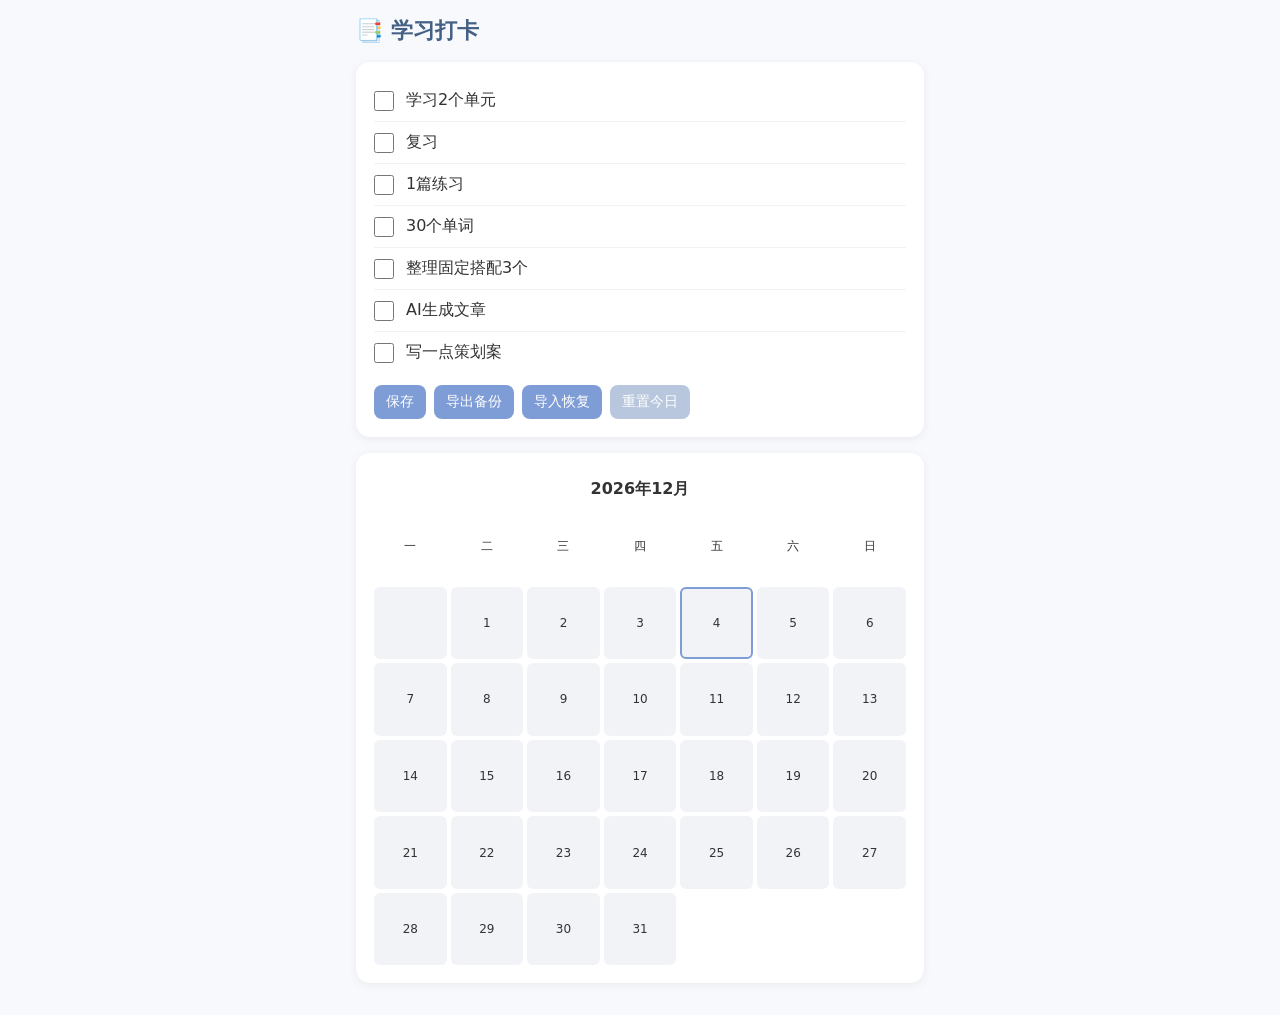
<file: web_snippets/list/index.html>
<!DOCTYPE html>
<html lang="zh-CN">

<head>
  <meta charset="UTF-8" />
  <meta name="viewport" content="width=device-width, initial-scale=1.0" />
  <title>学习打卡</title>
  <link rel="manifest"
    href="[data-uri]">
  <style>
    * {
      box-sizing: border-box;
      margin: 0;
      padding: 0;
      font-family: system-ui, sans-serif
    }

    body {
      background: #f7f9fc;
      color: #333;
      padding: 16px;
      max-width: 600px;
      margin: 0 auto
    }

    h1 {
      font-size: 22px;
      margin-bottom: 16px;
      color: #446084
    }

    .card {
      background: #fff;
      border-radius: 14px;
      padding: 18px;
      box-shadow: 0 2px 10px #00000010;
      margin-bottom: 16px
    }

    .task-item {
      display: flex;
      align-items: center;
      padding: 10px 0;
      border-bottom: 1px solid #f1f3f7
    }

    .task-item:last-child {
      border-bottom: none
    }

    .task-item input[type=checkbox] {
      width: 20px;
      height: 20px;
      margin-right: 12px
    }

    .task-done {
      text-decoration: line-through;
      color: #999
    }

    .calendar {
      display: grid;
      grid-template-columns: repeat(7, 1fr);
      gap: 4px;
      margin-top: 10px
    }

    .cal-day {
      aspect-ratio: 1/1;
      border-radius: 6px;
      display: flex;
      align-items: center;
      justify-content: center;
      font-size: 12px;
      background: #f1f3f7
    }

    .cal-day.done {
      background: #7e9cd5;
      color: white
    }

    .cal-day.today {
      border: 2px solid #7e9cd5
    }

    .btns {
      display: flex;
      gap: 8px;
      margin-top: 12px;
      flex-wrap: wrap
    }

    button {
      padding: 8px 12px;
      border: none;
      border-radius: 8px;
      background: #7e9cd5;
      color: white;
      font-size: 14px
    }

    button.gray {
      background: #b8c7dd
    }

    .month-title {
      text-align: center;
      margin: 8px 0;
      font-weight: bold
    }
  </style>
</head>

<body>
  <h1>📑 学习打卡</h1>
  <div class="card">
    <div id="taskList"></div>
    <div class="btns">
      <button onclick="saveAll()">保存</button>
      <button onclick="exportData()">导出备份</button>
      <button onclick="importData()">导入恢复</button>
      <button class="gray" onclick="resetToday()">重置今日</button>
    </div>
  </div>
  <div class="card">
    <div class="month-title" id="monthTitle"></div>
    <div class="calendar" id="calendar"></div>
  </div>

  <script>
    const TASKS = [
      { id: "t1", name: "学习2个单元" },
      { id: "t2", name: "复习" },
      { id: "t3", name: "1篇练习" },
      { id: "t4", name: "30个单词" },
      { id: "t5", name: "整理固定搭配3个" },
      { id: "t6", name: "AI生成文章" },
      { id: "t7", name: "写一点策划案" }
    ];

    let data = JSON.parse(localStorage.getItem("studyCheckData")) || {};

    function getTodayKey() {
      const d = new Date();
      return `${d.getFullYear()}-${String(d.getMonth() + 1).padStart(2, '0')}-${String(d.getDate()).padStart(2, '0')}`;
    }

    function renderTasks() {
      const today = getTodayKey();
      const todayData = data[today] || {};
      const wrap = document.getElementById("taskList");
      wrap.innerHTML = "";
      TASKS.forEach(t => {
        const div = document.createElement("div");
        div.className = "task-item";
        if (todayData[t.id]) div.classList.add("task-done");
        div.innerHTML = `
      <input type="checkbox" id="${t.id}" ${todayData[t.id] ? "checked" : ""}>
      <label for="${t.id}">${t.name}</label>
    `;
        const cb = div.querySelector("input");
        cb.onchange = () => {
          if (!data[today]) data[today] = {};
          data[today][t.id] = cb.checked;
          saveAll();
          renderTasks();
          renderCalendar();
        }
        wrap.appendChild(div);
      })
    }

    function renderCalendar() {
      const now = new Date();
      const y = now.getFullYear();
      const m = now.getMonth();
      document.getElementById("monthTitle").textContent = `${y}年${m + 1}月`;
      const first = new Date(y, m, 1);
      const last = new Date(y, m + 1, 0);
      const wrap = document.getElementById("calendar");
      wrap.innerHTML = "";
      const weekNames = ["一", "二", "三", "四", "五", "六", "日"];
      weekNames.forEach(w => {
        const s = document.createElement("div");
        s.className = "cal-day";
        s.style.background = "none";
        s.textContent = w;
        wrap.appendChild(s);
      })
      const startWeek = first.getDay() || 7;
      for (let i = 1; i < startWeek; i++) {
        const empty = document.createElement("div");
        empty.className = "cal-day";
        wrap.appendChild(empty);
      }
      for (let d = 1; d <= last.getDate(); d++) {
        const dayKey = `${y}-${String(m + 1).padStart(2, '0')}-${String(d).padStart(2, '0')}`;
        const cell = document.createElement("div");
        cell.className = "cal-day";
        if (data[dayKey]) cell.classList.add("done");
        if (d === now.getDate()) cell.classList.add("today");
        cell.textContent = d;
        wrap.appendChild(cell);
      }
    }

    function saveAll() {
      localStorage.setItem("studyCheckData", JSON.stringify(data));
    }

    function resetToday() {
      const k = getTodayKey();
      delete data[k];
      saveAll();
      renderTasks();
      renderCalendar();
    }

    function exportData() {
      const blob = new Blob([JSON.stringify(data, null, 2)], { type: "application/json" });
      const a = document.createElement("a");
      a.href = URL.createObjectURL(blob);
      a.download = "study-check-backup.json";
      a.click();
    }

    function importData() {
      const inp = document.createElement("input");
      inp.type = "file";
      inp.accept = ".json";
      inp.onchange = e => {
        const f = e.target.files[0];
        const r = new FileReader();
        r.onload = ev => {
          try {
            data = JSON.parse(ev.target.result);
            saveAll();
            renderTasks();
            renderCalendar();
            alert("导入成功");
          } catch (err) { alert("文件读取失败") }
        }
        r.readAsText(f);
      }
      inp.click();
    }

    renderTasks();
    renderCalendar();
  </script>
</body>

</html>
</file>
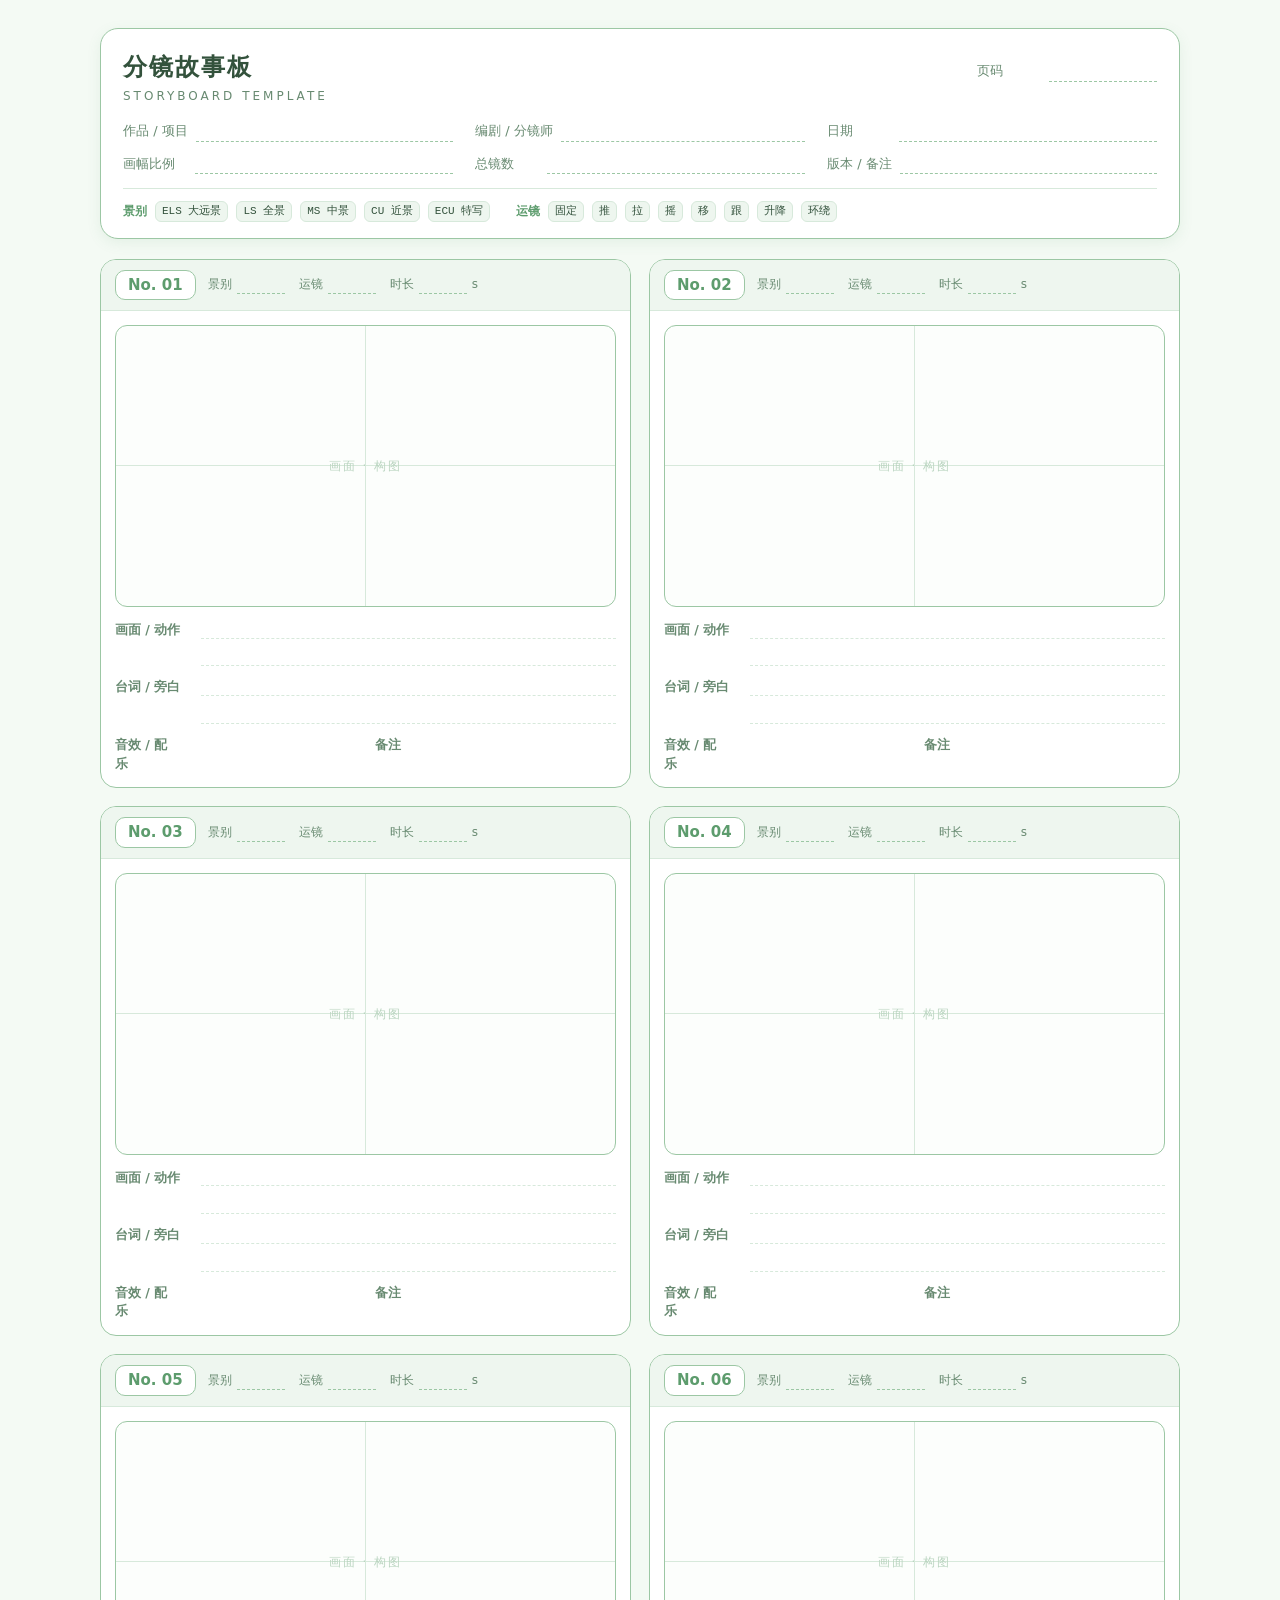
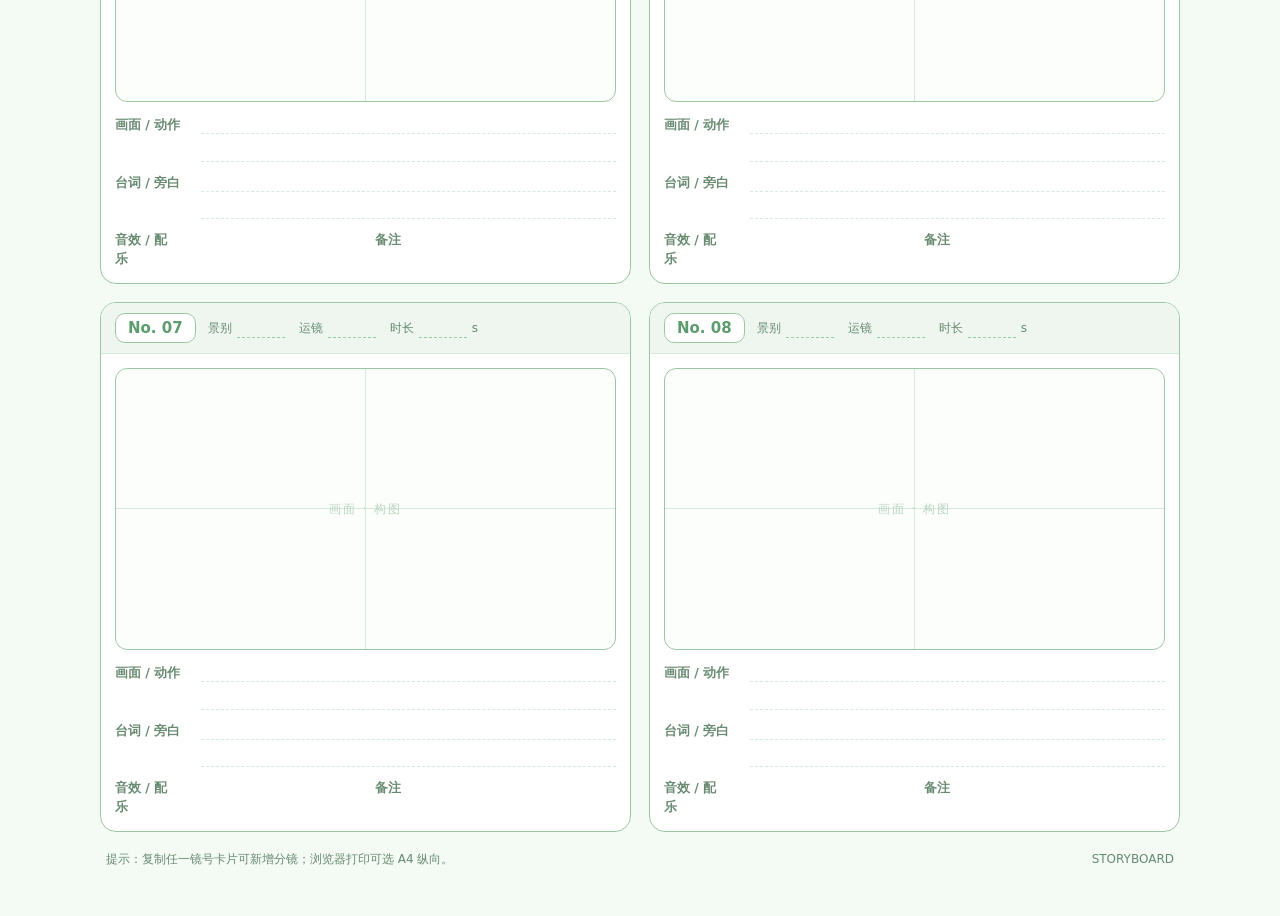
<file: web_snippets/storyboard/分镜故事板模板.html>
<!DOCTYPE html>
<html lang="zh-CN">
<head>
<meta charset="UTF-8">
<meta name="viewport" content="width=device-width, initial-scale=1.0">
<title>分镜故事板模板 · Storyboard</title>
<style>
  :root{
    --bg:#f4faf4;
    --card:#ffffff;
    --line:#9cc7a4;
    --line-soft:#d7e9db;
    --ink:#33523c;
    --ink-soft:#688a71;
    --accent:#5d9c6d;
    --tag:#eef6ef;
  }
  *{box-sizing:border-box;margin:0;padding:0;}
  html,body{background:var(--bg);}
  body{
    font-family:"Noto Sans SC","PingFang SC","Microsoft YaHei",system-ui,sans-serif;
    color:var(--ink);
    padding:28px 20px 48px;
    line-height:1.5;
  }
  .sheet{max-width:1080px;margin:0 auto;}

  /* ===== 顶部信息栏 ===== */
  .head{
    background:var(--card);
    border:1.5px solid var(--line);
    border-radius:18px;
    padding:20px 22px 16px;
    box-shadow:0 4px 14px rgba(93,156,109,.10);
  }
  .head-top{display:flex;justify-content:space-between;align-items:baseline;gap:16px;flex-wrap:wrap;}
  .title{font-size:24px;font-weight:700;letter-spacing:2px;color:var(--ink);}
  .title small{display:block;font-size:12px;font-weight:400;letter-spacing:3px;color:var(--ink-soft);margin-top:2px;}
  .head-meta{display:grid;grid-template-columns:repeat(3,1fr);gap:12px 22px;margin-top:16px;}
  .field{display:flex;align-items:baseline;gap:8px;font-size:13px;}
  .field label{color:var(--ink-soft);white-space:nowrap;min-width:64px;}
  .field .blank{flex:1;border-bottom:1px dashed var(--line);min-height:20px;}
  .field .blank[contenteditable="true"]:focus{outline:none;border-bottom-color:var(--accent);}

  /* ===== 图例 ===== */
  .legend{
    display:flex;flex-wrap:wrap;gap:10px 26px;
    margin-top:14px;padding-top:12px;border-top:1px solid var(--line-soft);
    font-size:12px;color:var(--ink-soft);
  }
  .legend .group{display:flex;gap:8px;align-items:center;flex-wrap:wrap;}
  .legend b{color:var(--accent);font-weight:600;}
  .legend code{
    background:var(--tag);border:1px solid var(--line-soft);border-radius:6px;
    padding:1px 6px;font-size:11px;color:var(--ink);
  }

  /* ===== 分镜格 ===== */
  .board{display:grid;grid-template-columns:repeat(2,1fr);gap:18px;margin-top:20px;}
  .cell{
    background:var(--card);
    border:1.5px solid var(--line);
    border-radius:16px;
    overflow:hidden;
    break-inside:avoid;
    display:flex;flex-direction:column;
  }
  .cell-head{
    display:flex;align-items:center;gap:12px;
    padding:10px 14px;border-bottom:1px solid var(--line-soft);
    background:var(--tag);
  }
  .shot-no{
    font-size:15px;font-weight:700;color:var(--accent);
    background:#fff;border:1.5px solid var(--line);border-radius:10px;
    padding:3px 12px;white-space:nowrap;
  }
  .cell-head .mini{display:flex;gap:14px;font-size:12px;color:var(--ink-soft);flex-wrap:wrap;}
  .cell-head .mini span{display:flex;gap:5px;align-items:baseline;}
  .cell-head .mini .blank{border-bottom:1px dashed var(--line);min-width:48px;min-height:16px;}

  .frame{
    position:relative;margin:14px 14px 0;aspect-ratio:16/9;
    border:1.5px solid var(--line);border-radius:12px;
    background:
      linear-gradient(to right,transparent calc(50% - .5px),var(--line-soft) calc(50% - .5px),var(--line-soft) calc(50% + .5px),transparent calc(50% + .5px)),
      linear-gradient(to bottom,transparent calc(50% - .5px),var(--line-soft) calc(50% - .5px),var(--line-soft) calc(50% + .5px),transparent calc(50% + .5px)),
      #fcfefc;
  }
  .frame .hint{
    position:absolute;inset:0;display:flex;align-items:center;justify-content:center;
    font-size:12px;color:#b9d4bf;letter-spacing:2px;pointer-events:none;
  }
  .frame[contenteditable="true"]:focus{outline:none;border-color:var(--accent);}

  .rows{padding:12px 14px 14px;display:flex;flex-direction:column;gap:10px;}
  .row{display:flex;gap:10px;font-size:12.5px;}
  .row .lab{
    flex:0 0 76px;color:var(--ink-soft);font-weight:600;padding-top:2px;
  }
  .row .lines{flex:1;display:flex;flex-direction:column;gap:8px;}
  .line{border-bottom:1px dashed var(--line-soft);min-height:18px;}
  .row .line[contenteditable="true"]:focus{outline:none;border-bottom-color:var(--accent);}
  .row.two{gap:18px;}
  .row.two .col{flex:1;display:flex;gap:8px;}
  .row.two .col .lab{flex:0 0 56px;}

  /* ===== 页脚 ===== */
  .foot{margin-top:18px;display:flex;justify-content:space-between;font-size:12px;color:var(--ink-soft);padding:0 6px;}

  /* ===== 打印 ===== */
  @media print{
    body{background:#fff;padding:0;}
    .sheet{max-width:none;}
    .head,.cell{box-shadow:none;}
    .board{gap:12px;}
    @page{size:A4;margin:12mm;}
  }
</style>
</head>
<body>
<div class="sheet">

  <!-- 顶部信息 -->
  <header class="head">
    <div class="head-top">
      <div class="title">分镜故事板<small>STORYBOARD TEMPLATE</small></div>
      <div class="field" style="min-width:180px;">
        <label>页码</label>
        <div class="blank" contenteditable="true"></div>
      </div>
    </div>

    <div class="head-meta">
      <div class="field"><label>作品 / 项目</label><div class="blank" contenteditable="true"></div></div>
      <div class="field"><label>编剧 / 分镜师</label><div class="blank" contenteditable="true"></div></div>
      <div class="field"><label>日期</label><div class="blank" contenteditable="true"></div></div>
      <div class="field"><label>画幅比例</label><div class="blank" contenteditable="true"></div></div>
      <div class="field"><label>总镜数</label><div class="blank" contenteditable="true"></div></div>
      <div class="field"><label>版本 / 备注</label><div class="blank" contenteditable="true"></div></div>
    </div>

    <div class="legend">
      <div class="group"><b>景别</b>
        <code>ELS 大远景</code><code>LS 全景</code><code>MS 中景</code><code>CU 近景</code><code>ECU 特写</code>
      </div>
      <div class="group"><b>运镜</b>
        <code>固定</code><code>推</code><code>拉</code><code>摇</code><code>移</code><code>跟</code><code>升降</code><code>环绕</code>
      </div>
    </div>
  </header>

  <!-- 分镜格：复制 .cell 即可增加镜号 -->
  <main class="board" id="board">

    <section class="cell">
      <div class="cell-head">
        <div class="shot-no">No. 01</div>
        <div class="mini">
          <span>景别 <div class="blank" contenteditable="true"></div></span>
          <span>运镜 <div class="blank" contenteditable="true"></div></span>
          <span>时长 <div class="blank" contenteditable="true"></div>s</span>
        </div>
      </div>
      <div class="frame" contenteditable="true"><div class="hint">画面 · 构图</div></div>
      <div class="rows">
        <div class="row"><div class="lab">画面 / 动作</div><div class="lines"><div class="line" contenteditable="true"></div><div class="line" contenteditable="true"></div></div></div>
        <div class="row"><div class="lab">台词 / 旁白</div><div class="lines"><div class="line" contenteditable="true"></div><div class="line" contenteditable="true"></div></div></div>
        <div class="row two">
          <div class="col"><div class="lab">音效 / 配乐</div><div class="line" contenteditable="true"></div></div>
          <div class="col"><div class="lab">备注</div><div class="line" contenteditable="true"></div></div>
        </div>
      </div>
    </section>

    <section class="cell">
      <div class="cell-head">
        <div class="shot-no">No. 02</div>
        <div class="mini">
          <span>景别 <div class="blank" contenteditable="true"></div></span>
          <span>运镜 <div class="blank" contenteditable="true"></div></span>
          <span>时长 <div class="blank" contenteditable="true"></div>s</span>
        </div>
      </div>
      <div class="frame" contenteditable="true"><div class="hint">画面 · 构图</div></div>
      <div class="rows">
        <div class="row"><div class="lab">画面 / 动作</div><div class="lines"><div class="line" contenteditable="true"></div><div class="line" contenteditable="true"></div></div></div>
        <div class="row"><div class="lab">台词 / 旁白</div><div class="lines"><div class="line" contenteditable="true"></div><div class="line" contenteditable="true"></div></div></div>
        <div class="row two">
          <div class="col"><div class="lab">音效 / 配乐</div><div class="line" contenteditable="true"></div></div>
          <div class="col"><div class="lab">备注</div><div class="line" contenteditable="true"></div></div>
        </div>
      </div>
    </section>

    <section class="cell">
      <div class="cell-head">
        <div class="shot-no">No. 03</div>
        <div class="mini">
          <span>景别 <div class="blank" contenteditable="true"></div></span>
          <span>运镜 <div class="blank" contenteditable="true"></div></span>
          <span>时长 <div class="blank" contenteditable="true"></div>s</span>
        </div>
      </div>
      <div class="frame" contenteditable="true"><div class="hint">画面 · 构图</div></div>
      <div class="rows">
        <div class="row"><div class="lab">画面 / 动作</div><div class="lines"><div class="line" contenteditable="true"></div><div class="line" contenteditable="true"></div></div></div>
        <div class="row"><div class="lab">台词 / 旁白</div><div class="lines"><div class="line" contenteditable="true"></div><div class="line" contenteditable="true"></div></div></div>
        <div class="row two">
          <div class="col"><div class="lab">音效 / 配乐</div><div class="line" contenteditable="true"></div></div>
          <div class="col"><div class="lab">备注</div><div class="line" contenteditable="true"></div></div>
        </div>
      </div>
    </section>

    <section class="cell">
      <div class="cell-head">
        <div class="shot-no">No. 04</div>
        <div class="mini">
          <span>景别 <div class="blank" contenteditable="true"></div></span>
          <span>运镜 <div class="blank" contenteditable="true"></div></span>
          <span>时长 <div class="blank" contenteditable="true"></div>s</span>
        </div>
      </div>
      <div class="frame" contenteditable="true"><div class="hint">画面 · 构图</div></div>
      <div class="rows">
        <div class="row"><div class="lab">画面 / 动作</div><div class="lines"><div class="line" contenteditable="true"></div><div class="line" contenteditable="true"></div></div></div>
        <div class="row"><div class="lab">台词 / 旁白</div><div class="lines"><div class="line" contenteditable="true"></div><div class="line" contenteditable="true"></div></div></div>
        <div class="row two">
          <div class="col"><div class="lab">音效 / 配乐</div><div class="line" contenteditable="true"></div></div>
          <div class="col"><div class="lab">备注</div><div class="line" contenteditable="true"></div></div>
        </div>
      </div>
    </section>

    <section class="cell">
      <div class="cell-head">
        <div class="shot-no">No. 05</div>
        <div class="mini">
          <span>景别 <div class="blank" contenteditable="true"></div></span>
          <span>运镜 <div class="blank" contenteditable="true"></div></span>
          <span>时长 <div class="blank" contenteditable="true"></div>s</span>
        </div>
      </div>
      <div class="frame" contenteditable="true"><div class="hint">画面 · 构图</div></div>
      <div class="rows">
        <div class="row"><div class="lab">画面 / 动作</div><div class="lines"><div class="line" contenteditable="true"></div><div class="line" contenteditable="true"></div></div></div>
        <div class="row"><div class="lab">台词 / 旁白</div><div class="lines"><div class="line" contenteditable="true"></div><div class="line" contenteditable="true"></div></div></div>
        <div class="row two">
          <div class="col"><div class="lab">音效 / 配乐</div><div class="line" contenteditable="true"></div></div>
          <div class="col"><div class="lab">备注</div><div class="line" contenteditable="true"></div></div>
        </div>
      </div>
    </section>

    <section class="cell">
      <div class="cell-head">
        <div class="shot-no">No. 06</div>
        <div class="mini">
          <span>景别 <div class="blank" contenteditable="true"></div></span>
          <span>运镜 <div class="blank" contenteditable="true"></div></span>
          <span>时长 <div class="blank" contenteditable="true"></div>s</span>
        </div>
      </div>
      <div class="frame" contenteditable="true"><div class="hint">画面 · 构图</div></div>
      <div class="rows">
        <div class="row"><div class="lab">画面 / 动作</div><div class="lines"><div class="line" contenteditable="true"></div><div class="line" contenteditable="true"></div></div></div>
        <div class="row"><div class="lab">台词 / 旁白</div><div class="lines"><div class="line" contenteditable="true"></div><div class="line" contenteditable="true"></div></div></div>
        <div class="row two">
          <div class="col"><div class="lab">音效 / 配乐</div><div class="line" contenteditable="true"></div></div>
          <div class="col"><div class="lab">备注</div><div class="line" contenteditable="true"></div></div>
        </div>
      </div>
    </section>

    <section class="cell">
      <div class="cell-head">
        <div class="shot-no">No. 07</div>
        <div class="mini">
          <span>景别 <div class="blank" contenteditable="true"></div></span>
          <span>运镜 <div class="blank" contenteditable="true"></div></span>
          <span>时长 <div class="blank" contenteditable="true"></div>s</span>
        </div>
      </div>
      <div class="frame" contenteditable="true"><div class="hint">画面 · 构图</div></div>
      <div class="rows">
        <div class="row"><div class="lab">画面 / 动作</div><div class="lines"><div class="line" contenteditable="true"></div><div class="line" contenteditable="true"></div></div></div>
        <div class="row"><div class="lab">台词 / 旁白</div><div class="lines"><div class="line" contenteditable="true"></div><div class="line" contenteditable="true"></div></div></div>
        <div class="row two">
          <div class="col"><div class="lab">音效 / 配乐</div><div class="line" contenteditable="true"></div></div>
          <div class="col"><div class="lab">备注</div><div class="line" contenteditable="true"></div></div>
        </div>
      </div>
    </section>

    <section class="cell">
      <div class="cell-head">
        <div class="shot-no">No. 08</div>
        <div class="mini">
          <span>景别 <div class="blank" contenteditable="true"></div></span>
          <span>运镜 <div class="blank" contenteditable="true"></div></span>
          <span>时长 <div class="blank" contenteditable="true"></div>s</span>
        </div>
      </div>
      <div class="frame" contenteditable="true"><div class="hint">画面 · 构图</div></div>
      <div class="rows">
        <div class="row"><div class="lab">画面 / 动作</div><div class="lines"><div class="line" contenteditable="true"></div><div class="line" contenteditable="true"></div></div></div>
        <div class="row"><div class="lab">台词 / 旁白</div><div class="lines"><div class="line" contenteditable="true"></div><div class="line" contenteditable="true"></div></div></div>
        <div class="row two">
          <div class="col"><div class="lab">音效 / 配乐</div><div class="line" contenteditable="true"></div></div>
          <div class="col"><div class="lab">备注</div><div class="line" contenteditable="true"></div></div>
        </div>
      </div>
    </section>

  </main>

  <footer class="foot">
    <span>提示：复制任一镜号卡片可新增分镜；浏览器打印可选 A4 纵向。</span>
    <span>STORYBOARD</span>
  </footer>
</div>
</body>
</html>
</file>
